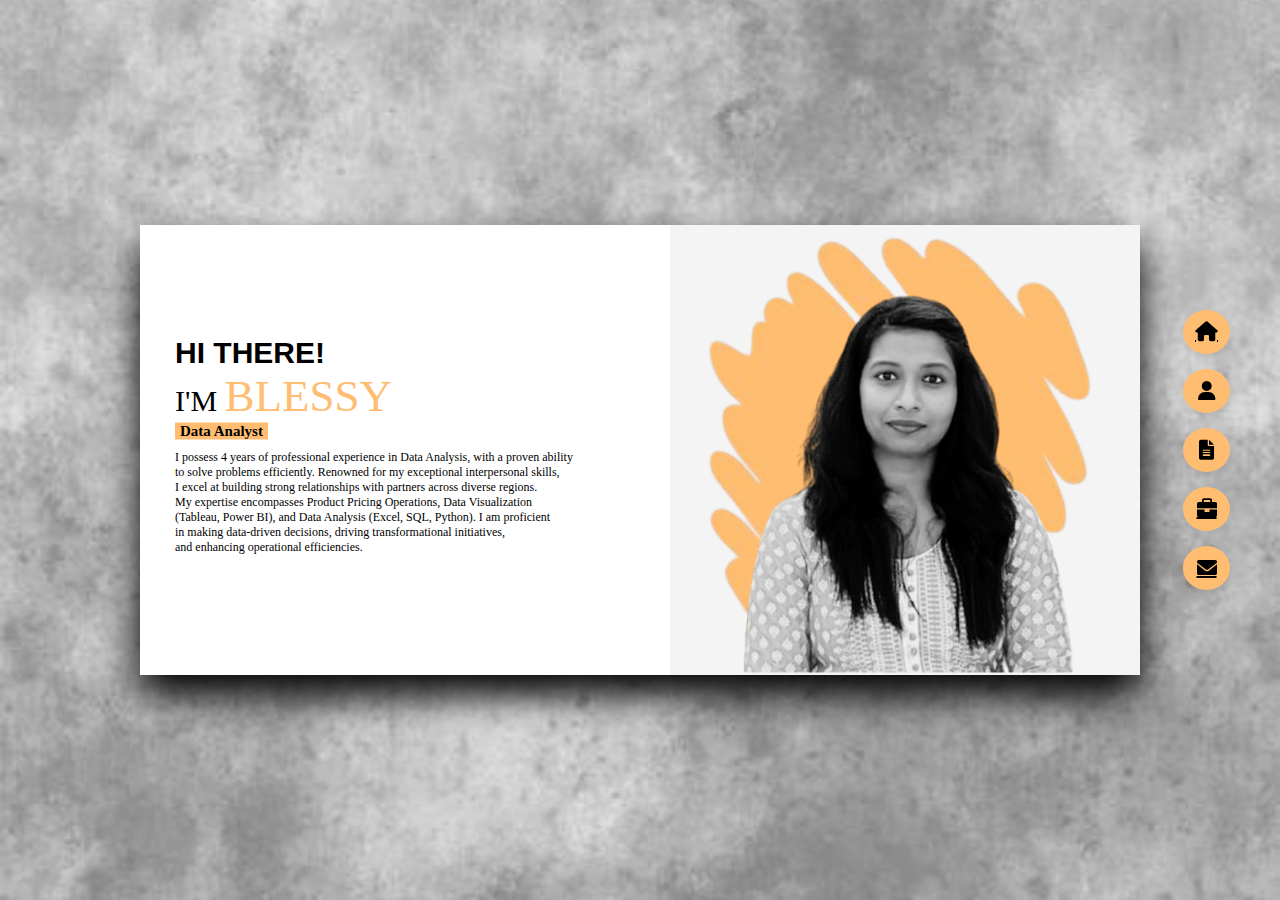
<file: index.html>
<!DOCTYPE html>
<html lang="en">
<head>
    <meta charset="UTF-8">
    <meta name="viewport" content="width=device-width, initial-scale=1.0">
    <title>Home - Blessy George</title>
    <link rel="stylesheet" href="style.css">
</head>
<body>
    <!-- Home Page Section -->
<section id="home">
    <div class="tile-container">
        <div class="white-tile">
            <div class="text-content">
                <p class="greeting">HI THERE!</p>
                <p class="name">I'M <span class="highlight-name">BLESSY</span></p>
                <p class="role"><span>Data Analyst</span></p>
                <p class="about-me">I possess 4 years of professional experience in Data Analysis, with a proven ability<br>to solve problems efficiently. Renowned for my exceptional interpersonal skills,<br>I excel at building strong relationships with partners across diverse regions.<br>My expertise encompasses Product Pricing Operations, Data Visualization<br>(Tableau, Power BI), and Data Analysis (Excel, SQL, Python). I am proficient<br>in making data-driven decisions, driving transformational initiatives,<br>and enhancing operational efficiencies.</p>
            </div>
        </div>
        <div class="gray-tile">
            <div class="image-content">
                <img src="images/about/2.png" alt="Your Image">
            </div>
            <!-- Vertical Navigation Bar -->
            <div class="vertical-nav">
                <a href="index.html" class="nav-button" title="Home">
                    <i class="fas fa-home"></i>
                </a>
                <a href="about.html" class="nav-button" title="About Me">
                    <i class="fas fa-user"></i>
                </a>
                <a href="resume.html" class="nav-button" title="Resume">
                    <i class="fas fa-file-alt"></i>
                </a>
                <a href="portfolio.html" class="nav-button" title="Portfolio">
                    <i class="fas fa-briefcase"></i>
                </a>
                <a href="contact.html" class="nav-button" title="Contact">
                    <i class="fas fa-envelope"></i>
                </a>
            </div>
            <link rel="stylesheet" href="https://cdnjs.cloudflare.com/ajax/libs/font-awesome/6.0.0/css/all.min.css">
            <!-- Additional content or design elements can go here -->
        </div>
    </div>
</section>
</body>
</html>
</file>
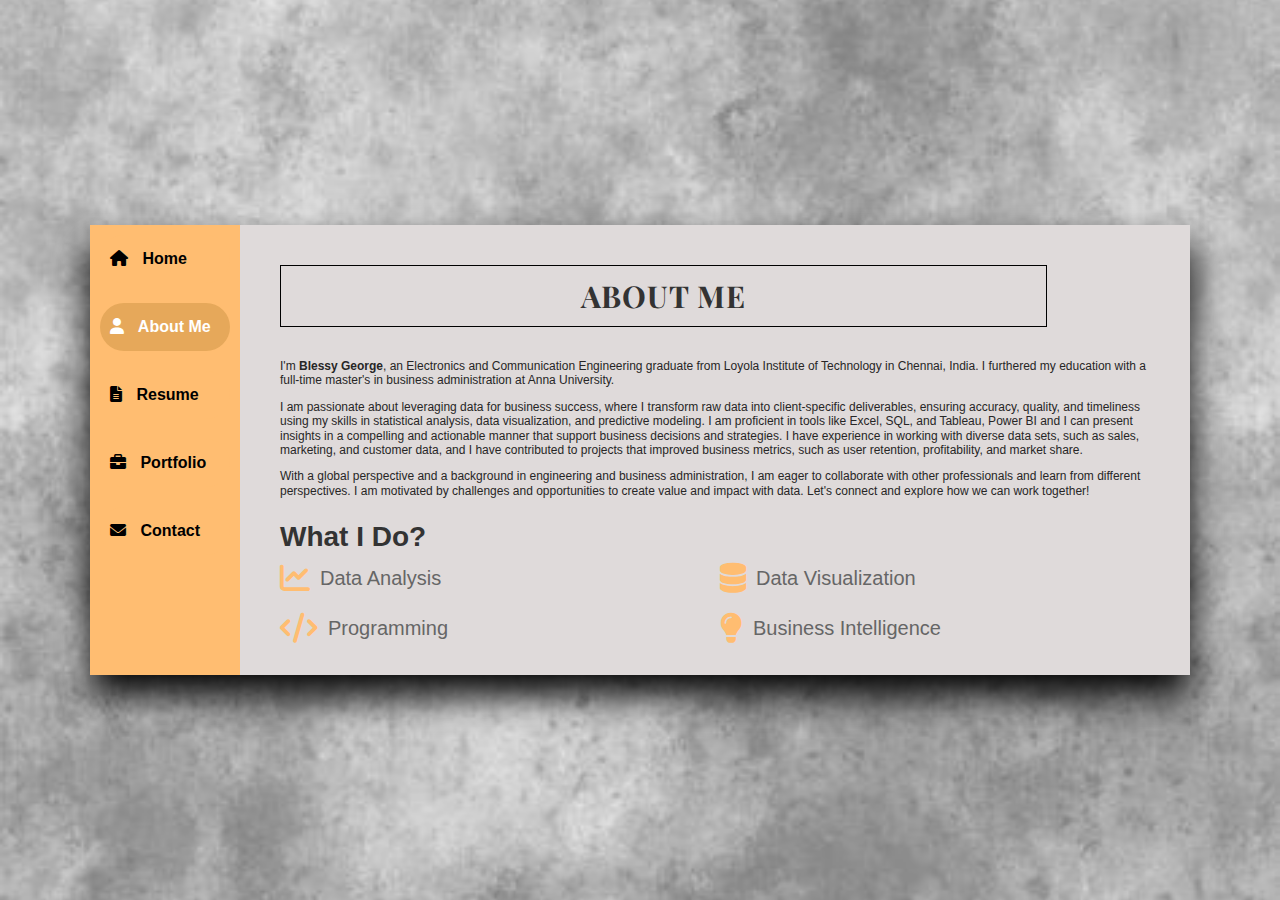
<file: about.html>
<!DOCTYPE html>
<html lang="en">
<head>
    <meta charset="UTF-8">
    <meta name="viewport" content="width=device-width, initial-scale=1.0">
    <title>About Me</title>
    <link rel="stylesheet" href="style.css">
    <link rel="stylesheet" href="https://cdnjs.cloudflare.com/ajax/libs/font-awesome/6.0.0/css/all.min.css">
    <link href="https://fonts.googleapis.com/css2?family=Playfair+Display:wght@700&display=swap" rel="stylesheet">
</head>
<body>
    <!-- Main Container -->
    <div class="about-container">
        <!-- Sidebar with Navigation -->
        <div class="sidebar">
            <nav class="nav-menu">
                <a href="index.html" class="nav-item"><i class="fas fa-home"></i> Home</a>
                <a href="about.html" class="nav-item active"><i class="fas fa-user"></i> About Me</a>
                <a href="resume.html" class="nav-item"><i class="fas fa-file-alt"></i> Resume</a>
                <a href="portfolio.html" class="nav-item"><i class="fas fa-briefcase"></i> Portfolio</a>
                <a href="contact.html" class="nav-item"><i class="fas fa-envelope"></i> Contact</a>
            </nav>
        </div>

        <!-- About Me Content -->
        <div class="about-content">
            <h1>ABOUT ME</h1>
            <p>I'm <strong>Blessy George</strong>, an Electronics and Communication Engineering graduate from Loyola Institute of Technology in Chennai, India. I furthered my education with a full-time master's in business administration at Anna University.</p>
            <p>I am passionate about leveraging data for business success, where I transform raw data into client-specific deliverables, ensuring accuracy, quality, and timeliness using my skills in statistical analysis, data visualization, and predictive modeling. I am proficient in tools like Excel, SQL, and Tableau, Power BI and I can present insights in a compelling and actionable manner that support business decisions and strategies. I have experience in working with diverse data sets, such as sales, marketing, and customer data, and I have contributed to projects that improved business metrics, such as user retention, profitability, and market share.</p>
            <p>With a global perspective and a background in engineering and business administration, I am eager to collaborate with other professionals and learn from different perspectives. I am motivated by challenges and opportunities to create value and impact with data. Let's connect and explore how we can work together!</p>
            <div class="what-i-do">
                <h2>What I Do?</h2>
                <div class="what-i-do-container">
                    <div class="do-item">
                        <i class="fas fa-chart-line"></i>
                        <p>Data Analysis</p>
                    </div>
                    <div class="do-item">
                        <i class="fas fa-database"></i>
                        <p>Data Visualization</p>
                    </div>
                    <div class="do-item">
                        <i class="fas fa-code"></i>
                        <p>Programming</p>
                    </div>
                    <div class="do-item">
                        <i class="fas fa-lightbulb"></i>
                        <p>Business Intelligence</p>
                    </div>
                </div>
            </div>
            
        </div>
    </div>
</body>
</html>
</file>
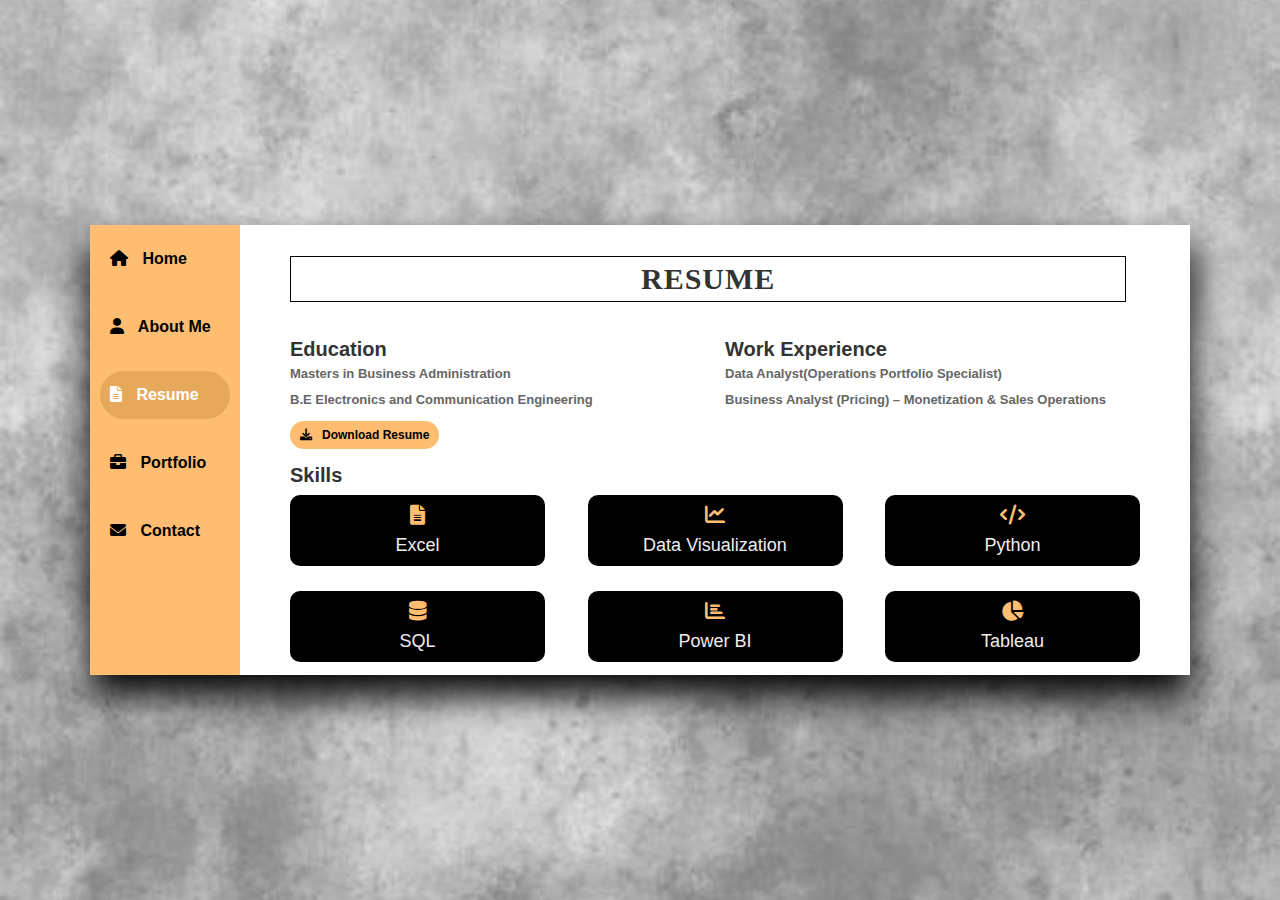
<file: resume.html>
<!DOCTYPE html>
<html lang="en">
<head>
    <meta charset="UTF-8">
    <meta name="viewport" content="width=device-width, initial-scale=1.0">
    <title>Resume</title>
    <link rel="stylesheet" href="style.css">
    <link rel="stylesheet" href="https://cdnjs.cloudflare.com/ajax/libs/font-awesome/6.0.0/css/all.min.css">
</head>
<body>
    <!-- Main Container -->
    <div class="resume-container">
        <!-- Sidebar with Navigation -->
        <div class="sidebar">
            <nav class="nav-menu">
                <a href="index.html" class="nav-item"><i class="fas fa-home"></i> Home</a>
                <a href="about.html" class="nav-item"><i class="fas fa-user"></i> About Me</a>
                <a href="resume.html" class="nav-item active"><i class="fas fa-file-alt"></i> Resume</a>
                <a href="portfolio.html" class="nav-item"><i class="fas fa-briefcase"></i> Portfolio</a>
                <a href="contact.html" class="nav-item"><i class="fas fa-envelope"></i> Contact</a>
            </nav>
        </div>

        <!-- Resume Content -->
        <div class="resume-content">
            <h1>RESUME</h1>
            <!-- Two-Column Layout for Education and Work Experience -->
            <div class="resume-columns">
                <!-- Education Section -->
                <section class="resume-section">
                    <h2>Education</h2>
                    <div class="resume-item">
                        <p><strong>Masters in Business Administration</strong></p>
                        <p><strong>B.E Electronics and Communication Engineering</strong></p>
                </section>

            <!-- Work Experience Section -->
            <section class="resume-section">
                <h2>Work Experience</h2>
                <div class="resume-item">
                    <p><strong>Data Analyst(Operations Portfolio Specialist)</strong></p>
                    <p><strong>Business Analyst (Pricing) – Monetization & Sales Operations</strong></p>
                </div>
            </section>
            </div>

            <!-- download-resume -->
            <div class="download-resume">
                <a href="resume/Blessy George.pdf" download class="download-btn">
                    <i class="fas fa-download"></i> Download Resume
                </a>
            </div>            

            <!-- Skills Section -->
            <section class="resume-section">
                <h2>Skills</h2>
                <div class="skills-grid">
                    <div class="skill-item">
                        <i class="fas fa-file-alt"></i>
                        <p>Excel</p>
                    </div>
                    <div class="skill-item">
                        <i class="fas fa-chart-line"></i>
                        <p>Data Visualization</p>
                    </div>
                    <div class="skill-item">
                        <i class="fas fa-code"></i>
                        <p>Python</p>
                    </div>
                    <div class="skill-item">
                        <i class="fas fa-database"></i>
                        <p>SQL</p>
                    </div>
                    <div class="skill-item">
                        <i class="fas fa-chart-bar"></i>
                        <p>Power BI</p>
                    </div>
                    <div class="skill-item">
                        <i class="fas fa-chart-pie"></i>
                        <p>Tableau</p>
                    </div>
                </div>
            </section>
        </div>
    </div>
</body>
</html>
</file>
<file: style.css>
body {
    background-image: url('images/BG/1.jpg'); /* Use the correct relative path */
    background-size: cover; /* Ensures the image covers the entire background */
    background-repeat: no-repeat; /* Prevents the image from repeating */
    background-position: center; /* Centers the image */
    background-attachment: fixed; /* Keeps the image fixed during scroll */
}

body {
    margin: 0;
    padding: 0;
    font-family: Arial, sans-serif;
    background-color: #f0f0f0; /* Light background color */
    height: 100vh; /* Full viewport height */
    display: flex;
    justify-content: center;
    align-items: center;
}

/* Tile Container */
.tile-container {
    position: relative;
    display: flex;
    width: 80%; /* Adjust width as needed */
    width: 1000px;
    height: 450px;
    box-shadow: 0px 20px 35px rgb(0, 0, 0); /* Subtle shadow for the tiles */
}

/* White Tile */
.white-tile {
    background-color: white;
    padding: 30px;
    display: flex;
    flex: 1;
    flex-direction: column;
    justify-content: space-between;
    align-items: flex-start;
}

/* Text Content in White Tile */
.text-content {
    position: absolute;
    top: 50%;
    left: 0;
    transform: translateY(-50%);
    padding: 35px;
    color: black;
    font-family: Arial black, sans-serif;
}

.greeting {
    font-size: 30px;
    font-weight: bold;
    margin: 0;
}

.name {
    font-size: 30px;
    font-family: Arial black;
    margin: 0px 0; 
}

.highlight-name {
    color: #FFBD71;
    font-family: 'Colonna MT', cursive; /* Using Colonna MT font */
    font-size: 45px;
}

.role {
    font-size: 15px;
    background-color: #FFBD71;
    font-family: calibri;
    font-weight: bold;
    padding: 0px 5px;
    margin: 0px 0;
    display: inline-block;
}

.about-me {
    font-size: 12px;
    font-family: calibri;
    margin: 10px 0;
}

/* Image Content in Gray Tile */
.image-content {
    margin-top: 10px;
    display: flex;
    justify-content: center;
}

.image-content img {
    width: 85%;
    height: auto;
    border-radius: 0px;
}

/* Gray Tile */
.gray-tile {
    background-color: #f4f4f4;
    flex: 1;
    padding: 0px;
    display: flex;
    justify-content: center;
    align-items: center;
}

/* Vertical Navigation Bar */
.vertical-nav {
    position: fixed;
    right: 50px; /* Distance from the right edge */
    top: 50%;
    transform: translateY(-50%);
    display: flex;
    flex-direction: column;
    gap: 15px;
}

/* Navigation Button */
.nav-button {
    background-color: #FFBD71; /* Button background color */
    color: black; /* Icon color */
    padding: 12px;
    border-radius: 50%; /* Makes the button circular */
    text-align: center;
    font-size: 20px;
    transition: all 0.3s ease;
    box-shadow: 0px 4px 8px rgba(0, 0, 0, 0.1); /* Subtle shadow for depth */
}

/* Hover Effect */
.nav-button:hover {
    background-color: #e6a85a; /* Darker shade on hover */
    color: white; /* Icon color change on hover */
    box-shadow: 0px 8px 15px rgba(0, 0, 0, 0.2); /* Stronger shadow on hover */
    transform: scale(1.1); /* Slightly enlarges the button */
}

/* Icon Inside the Button */
.nav-button i {
    display: block;
}

/* Tooltip Effect */
.nav-button[title] {
    position: relative;
}

.nav-button[title]:hover::after {
    content: attr(title);
    position: absolute;
    left: -150%; /* Adjust to position the text on the left of the button */
    white-space: nowrap;
    background-color: #FFBD71;
    color: black;
    padding: 5px 10px;
    border-radius: 5px;
    box-shadow: 0px 4px 8px rgba(0, 0, 0, 0.1);
    font-size: 14px;
    font-weight: bold;
    transform: translateX(-10px);
}

/*ABOUT ME PAGE*/

/* General Styles */
body {
    margin: 0;
    font-family: calibri, sans-serif;
    background-color: #f4f4f4;
}

/* Main Container */
.about-container {
    position: relative;
    display: flex;
    width: 80%; /* Adjust width as needed */
    width: 1100px;
    height: 450px;
    box-shadow: 0px 20px 35px rgb(0, 0, 0); /* Subtle shadow for the tiles */
}

/* Sidebar */
.sidebar {
    background-color: #FFBD71;
    padding: 10px;
    width: 200px;
    display: flex;
    flex-direction: column;
    align-items: center;
    text-align: center;
}

.nav-menu {
    display: flex;
    flex-direction: column;
    width: 100%;
    gap: 20px;
}

.nav-item {
    background-color: #ffbd71;
    color: black;
    padding: 15px 10px;
    border-radius: 30px;
    text-decoration: none;
    font-weight: bold;
    text-align: center;
    transition: background-color 0.3s ease;
}

.nav-item i {
    margin-right: 10px;
}

.nav-item:hover,
.nav-item.active {
    background-color: #e6a85a;
    color: white;
}

/* About Me Content */
.about-content {
    flex: 1;
    padding: 40px;
    background-color: rgb(223, 218, 218);
}

.about-content h1 {
    margin-top: 0;
    font-size: 30px; /* Adjust size to match the reference */
    font-family: 'Playfair Display', serif; /* Use Playfair Display for elegant serif style */
    font-weight: 700; /* Bold weight */
    color: #333; /* Text color */
    padding: 10px 300px; /* Padding inside the box */
    border-radius: 0px; /* Rounded corners for the box */
    border: 1px solid #000000; /* Border around the box */
    display: inline-block; /* Ensures the box only wraps around the text */
    text-transform: uppercase; /* Convert text to uppercase */
    letter-spacing: 1px; /* Adds spacing between letters *//
}

.about-content p {
    font-size: 12px;
    color: #272626;
    line-height: 1.2;
    margin-bottom: 10px;
}

.stats {
    display: flex;
    gap: 15px;
    margin-bottom: 10px;
}

.stat-item {
    text-align: center;
    flex: 1;
}

.stat-item h2 {
    font-size: 48px;
    color: #FFBD71;
    margin: 0;
}

.stat-item p {
    font-size: 18px;
    color: #666;
}

/* What I Do Section */
.what-i-do {
    margin-top: 10px;
}

.what-i-do h2 {
    font-size: 28px;
    margin-bottom: 10px;
    color: #333;
}

/* Two-Column Layout for What I Do Items */
.what-i-do-container {
    display: grid;
    grid-template-columns: repeat(2, 1fr); /* Creates two equal-width columns */
    gap: 10px; /* Space between items */
}

.do-item {
    display: flex;
    align-items: center;
    margin-bottom: 10px;
}

.do-item i {
    font-size: 30px;
    color: #FFBD71;
    margin-right: 10px;
}

.do-item p {
    font-size: 20px;
    color: #666;
    margin: 0;
}

/*RESUME PAGE*/

/* General Styles */
body {
    margin: 0;
    font-family: Arial, sans-serif;
    background-color: #f4f4f4;
}

/* Main Container */
.resume-container {
    position: relative;
    display: flex;
    width: 80%; /* Adjust width as needed */
    width: 1100px;
    height: 450px;
    box-shadow: 0px 20px 35px rgb(0, 0, 0); /* Subtle shadow for the tiles */
}

/* Sidebar */
.sidebar {
    background-color: #FFBD71;
    padding: 10px;
    width: 130px;
    display: flex;
    flex-direction: column;
    align-items: center;
    text-align: center;
}

.nav-menu {
    display: flex;
    flex-direction: column;
    width: 100%;
    gap: 20px;
}

.nav-item {
    background-color: #ffbd71;
    color: black;
    padding: 15px 10px;
    border-radius: 30px;
    text-decoration: none;
    font-weight: bold;
    text-align: left;
    transition: background-color 0.3s ease;
}

.nav-item i {
    margin-right: 10px;
}

.nav-item:hover,
.nav-item.active {
    background-color: #e6a85a;
    color: white;
}

/* Resume Content */
.resume-content {
    flex: 1;
    padding: 50px;
    background-color: white;
}   

.resume-content h1 {
    margin-top: -20px;
    font-size: 30px; /* Adjust size to match the reference */
    font-family: 'Playfair Display', serif; /* Use Playfair Display for elegant serif style */
    font-weight: 700; /* Bold weight */
    color: #333; /* Text color */
    padding: 5px 350px; /* Padding inside the box */
    border-radius: 0px; /* Rounded corners for the box */
    border: 1px solid #000000; /* Border around the box */
    display: inline-block; /* Ensures the box only wraps around the text */
    text-transform: uppercase; /* Convert text to uppercase */
    letter-spacing: 1px; /* Adds spacing between letters *//
}

/* Two-Column Layout for Education and Work Experience */
.resume-columns {
    display: grid;
    grid-template-columns: 1fr 1fr; /* Two equal-width columns */
    gap: 20px; /* Space between columns */
}

.resume-section {
    margin-bottom: 5px;
}

.resume-section h2 {
    font-size: 20px;
    line-height: 1.0;
    margin-bottom: -5px;
    color: #333;
}

.resume-item p {
    font-size: 13px;
    line-height: 1.0;
    color: #666;
    margin-bottom: 0px;
}

/* Download Resume Button */
.download-resume {
    margin-bottom: 10px;
    margin-top: 10px;
}

.download-btn {
    display: inline-flex;
    align-items: center;
    background-color: #FFBD71;
    color: black;
    padding: 7px 10px;
    border-radius: 30px;
    text-decoration: none;
    font-weight: bold;
    font-size: 12px;
    transition: background-color 0.3s ease;
}

.download-btn i {
    margin-right: 10px;
    font-size: 12px;
}

.download-btn:hover {
    background-color: #e6a85a;
    color: white;
}


/* Skills Section */
.skills-grid {
    display: grid;
    grid-template-columns: repeat(3, 1fr); /* Three columns */
    gap: 10px 5%;
}

.skill-item {
    display: flex;
    flex-direction: column;
    align-items: center;
    text-align: center;
    padding: 10px;
    background-color: #000000;
    border-radius: 10px;
    margin-top: 15px;
}

.skill-item i {
    font-size: 20px;
    color: #FFBD71;
    margin-bottom: 10px;
}

.skill-item p {
    font-size: 18px;
    color: #f0eded;
    margin: 0;
}

@media only screen and (max-width: 600px) {
    /* Styles for devices with a screen width of 600px or less */
}
</file>
